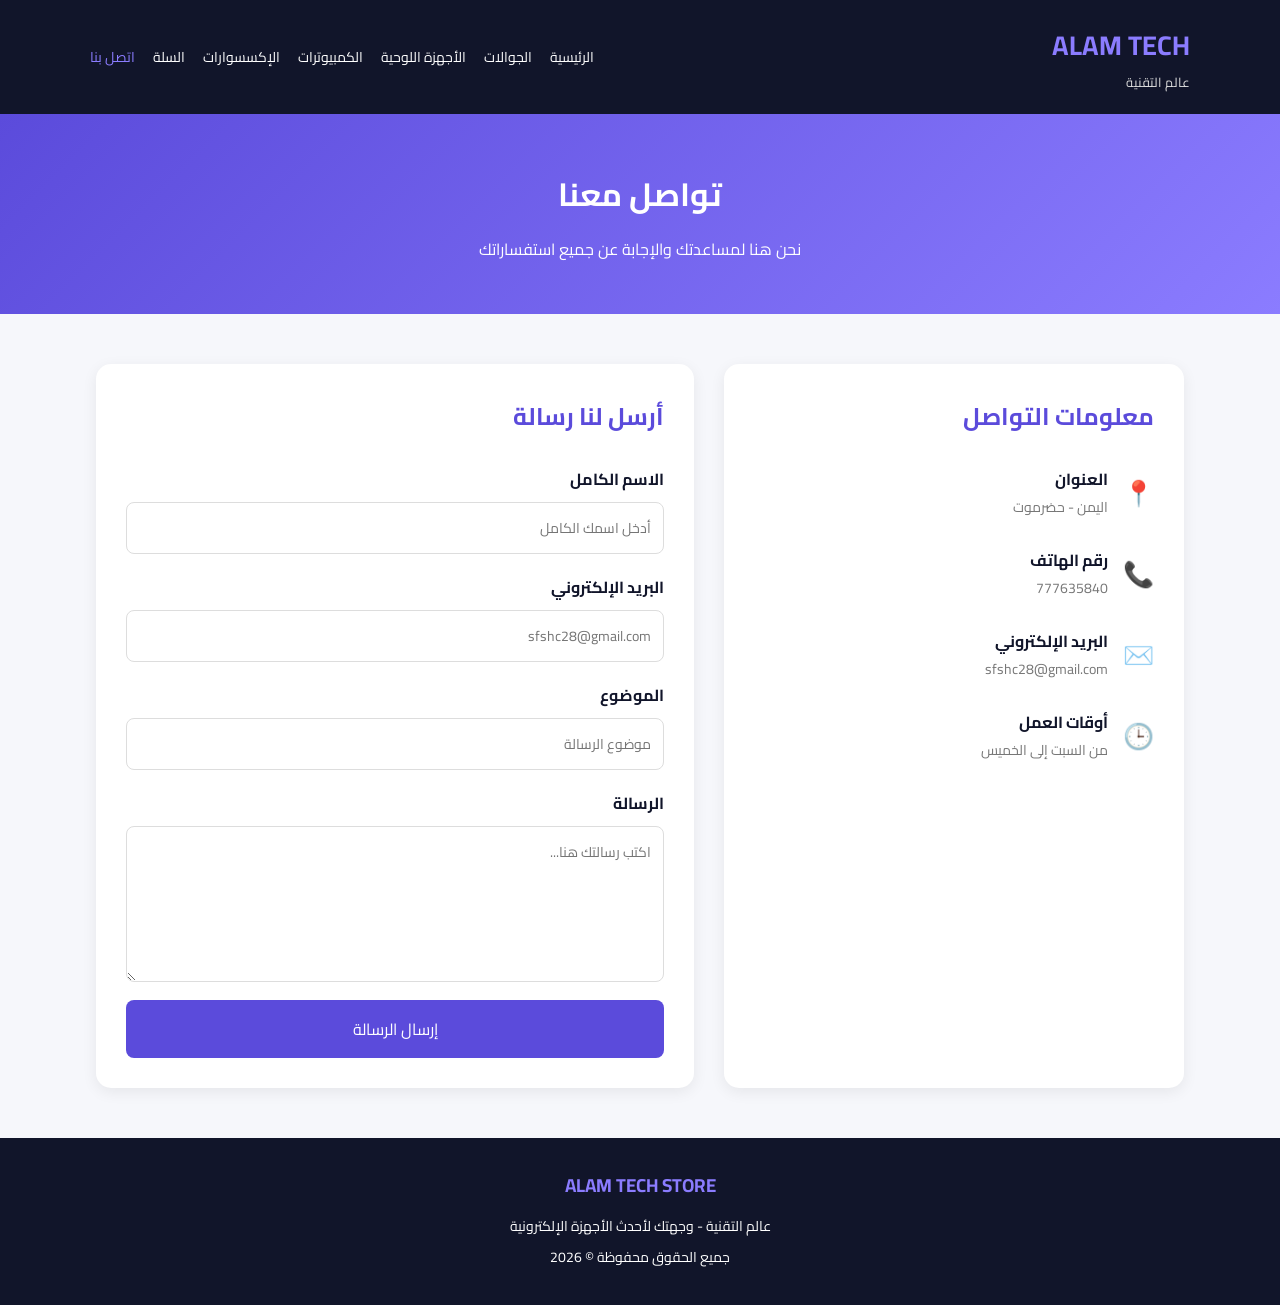
<file: contact.html>
<!DOCTYPE html>
<html lang="ar" dir="rtl">

<head>
    <meta charset="UTF-8">
    <meta name="viewport" content="width=device-width, initial-scale=1.0">

    <title>اتصل بنا | عالم التقنية</title>

    <link rel="stylesheet" href="style/contact.css">

    <link href="https://fonts.googleapis.com/css2?family=Cairo:wght@400;600;700;800&display=swap"
          rel="stylesheet">
</head>

<body>

    <!-- رأس الصفحة -->
    <header>

        <div class="logo">
            <h1>ALAM TECH</h1>
            <p>عالم التقنية</p>
        </div>

        <nav>
            <a href="index.html">الرئيسية</a>
            <a href="phones.html">الجوالات</a>
            <a href="tablets.html">الأجهزة اللوحية</a>
            <a href="computers.html">الكمبيوترات</a>
            <a href="accessories.html">الإكسسوارات</a>
            <a href="cart.html">السلة</a>
            <a href="contact.html" class="active">اتصل بنا</a>
        </nav>

    </header>

    <!-- عنوان الصفحة -->
    <section class="page-title">

        <h2>تواصل معنا</h2>

        <p>نحن هنا لمساعدتك والإجابة عن جميع استفساراتك</p>

    </section>

    <!-- محتوى التواصل -->
    <main class="contact-container">

        <!-- معلومات التواصل -->
        <section class="contact-info">

            <h2>معلومات التواصل</h2>

            <div class="info-box">
                <span>📍</span>
                <div>
                    <h3>العنوان</h3>
                    <p>اليمن - حضرموت</p>
                </div>
            </div>

            <div class="info-box">
                <span>📞</span>
                <div>
                    <h3>رقم الهاتف</h3>
                    <p>777635840</p>
                </div>
            </div>

            <div class="info-box">
                <span>✉️</span>
                <div>
                    <h3>البريد الإلكتروني</h3>
                    <p>sfshc28@gmail.com</p>
                </div>
            </div>

            <div class="info-box">
                <span>🕒</span>
                <div>
                    <h3>أوقات العمل</h3>
                    <p>من السبت إلى الخميس</p>
                </div>
            </div>

        </section>

        <!-- نموذج التواصل -->
        <section class="contact-form">

            <h2>أرسل لنا رسالة</h2>

            <form action="#" method="post">

                <label for="name">الاسم الكامل</label>

                <input type="text"
                       id="name"
                       name="name"
                       placeholder="أدخل اسمك الكامل"
                       required>

                <label for="email">البريد الإلكتروني</label>

                <input type="email"
                       id="email"
                       name="email"
                       placeholder="sfshc28@gmail.com"
                       required>

                <label for="subject">الموضوع</label>

                <input type="text"
                       id="subject"
                       name="subject"
                       placeholder="موضوع الرسالة"
                       required>

                <label for="message">الرسالة</label>

                <textarea id="message"
                          name="message"
                          rows="5"
                          placeholder="اكتب رسالتك هنا..."
                          required></textarea>

                <button type="submit">إرسال الرسالة</button>

            </form>

        </section>

    </main>

    <!-- تذييل الصفحة -->
    <footer>

        <h3>ALAM TECH STORE</h3>

        <p>عالم التقنية - وجهتك لأحدث الأجهزة الإلكترونية</p>

        <p>جميع الحقوق محفوظة © 2026</p>

    </footer>

</body>

</html>
</file>
<file: style/contact.css>
/* إعدادات عامة */

* {
    margin: 0;
    padding: 0;
    box-sizing: border-box;
}

body {
    font-family: 'Cairo', sans-serif;
    background-color: #f6f7fb;
    color: #11152a;
}

/* رأس الصفحة */

header {
    background-color: #11152a;
    color: white;
    padding: 20px 7%;

    display: flex;
    justify-content: space-between;
    align-items: center;

    flex-wrap: wrap;
    gap: 20px;
}

.logo h1 {
    color: #8b7cff;
    font-size: 27px;
}

.logo p {
    color: #ddd;
    font-size: 13px;
}

nav {
    display: flex;
    flex-wrap: wrap;
    gap: 18px;
}

nav a {
    color: white;
    text-decoration: none;
    font-size: 14px;
    transition: 0.3s;
}

nav a:hover,
nav a.active {
    color: #8b7cff;
}

/* عنوان الصفحة */

.page-title {
    text-align: center;
    padding: 50px 20px;

    background: linear-gradient(135deg, #5b4bdb, #8b7cff);

    color: white;
}

.page-title h2 {
    font-size: 32px;
    margin-bottom: 10px;
}

/* محتوى التواصل */

.contact-container {
    width: 85%;
    max-width: 1100px;

    margin: 50px auto;

    display: grid;
    grid-template-columns: 1fr 1.3fr;

    gap: 30px;
}

/* معلومات التواصل */

.contact-info,
.contact-form {
    background-color: white;

    padding: 30px;

    border-radius: 15px;

    box-shadow: 0 4px 15px rgba(0, 0, 0, 0.07);
}

.contact-info h2,
.contact-form h2 {
    margin-bottom: 25px;
    color: #5b4bdb;
}

.info-box {
    display: flex;
    align-items: center;

    gap: 15px;

    margin-bottom: 25px;
}

.info-box span {
    font-size: 25px;
}

.info-box h3 {
    font-size: 16px;
}

.info-box p {
    color: #777;
    font-size: 14px;
}

/* نموذج التواصل */

.contact-form form {
    display: flex;
    flex-direction: column;
}

.contact-form label {
    margin-bottom: 8px;
    font-weight: bold;
}

.contact-form input,
.contact-form textarea {
    width: 100%;

    padding: 12px;

    margin-bottom: 18px;

    border: 1px solid #ddd;
    border-radius: 8px;

    font-family: inherit;
    font-size: 14px;

    outline: none;
}

.contact-form input:focus,
.contact-form textarea:focus {
    border-color: #5b4bdb;
}

.contact-form textarea {
    resize: vertical;
}

/* زر الإرسال */

.contact-form button {
    background-color: #5b4bdb;
    color: white;

    border: none;

    padding: 14px;

    border-radius: 8px;

    font-family: inherit;
    font-size: 16px;

    cursor: pointer;

    transition: 0.3s;
}

.contact-form button:hover {
    background-color: #4032ad;
}

/* تذييل الصفحة */

footer {
    background-color: #11152a;
    color: white;

    text-align: center;

    padding: 30px 15px;
    margin-top: 50px;
}

footer h3 {
    color: #8b7cff;
    margin-bottom: 10px;
}

footer p {
    font-size: 14px;
    margin: 5px;
}

/* الأجهزة اللوحية والهواتف */

@media (max-width: 800px) {

    .contact-container {
        grid-template-columns: 1fr;
        width: 90%;
    }

}

@media (max-width: 600px) {

    header {
        justify-content: center;
        text-align: center;
    }

    nav {
        justify-content: center;
    }

    .page-title h2 {
        font-size: 25px;
    }

    .contact-info,
    .contact-form {
        padding: 20px;
    }

}
</file>
